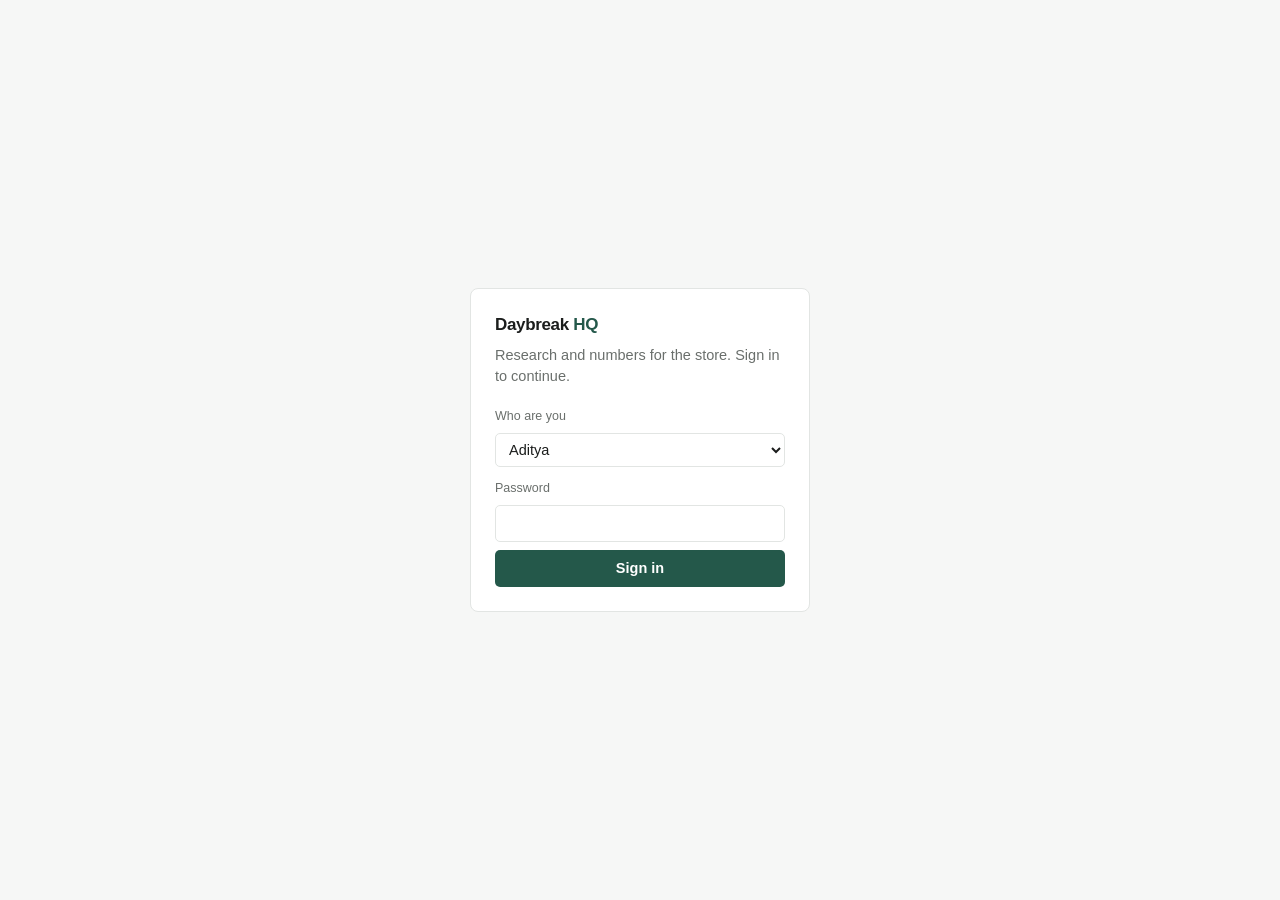
<file: dashboard/index.html>
<!doctype html>
<html lang="en">
<head>
<meta charset="utf-8">
<meta name="viewport" content="width=device-width,initial-scale=1,viewport-fit=cover">
<meta name="robots" content="noindex,nofollow">
<title>Daybreak HQ</title>
<link rel="stylesheet" href="style.css">
</head>
<body>

<div id="login" class="login">
  <form id="loginForm" class="login-box" autocomplete="on">
    <div class="brand">Daybreak <span>HQ</span></div>
    <p class="muted">Research and numbers for the store. Sign in to continue.</p>
    <label for="who">Who are you</label>
    <select id="who" name="who">
      <option>Aditya</option>
      <option>Jasper</option>
    </select>
    <label for="pw">Password</label>
    <input id="pw" name="password" type="password" autocomplete="current-password" required>
    <button type="submit" id="loginBtn">Sign in</button>
    <p id="loginErr" class="err" hidden></p>
  </form>
</div>

<div id="app" hidden>
  <header class="top">
    <div class="top-in">
      <div class="brand">Daybreak <span>HQ</span></div>
      <nav id="nav" class="nav"></nav>
      <div class="me"><span id="meName"></span> · <button type="button" class="link" id="logout">Sign out</button></div>
    </div>
  </header>
  <main id="view" class="wrap"></main>
  <footer class="wrap foot">
    <span class="tag ver">Verified</span> from an API or checked by hand
    <span class="tag est">Estimate</span> from research notes, needs checking
    <span class="tag ai">Predicted</span> scored or suggested by the model
    <span class="tag demo">Demo</span> simulated, not real store data
  </footer>
</div>

<script src="app.js"></script>
</body>
</html>
</file>
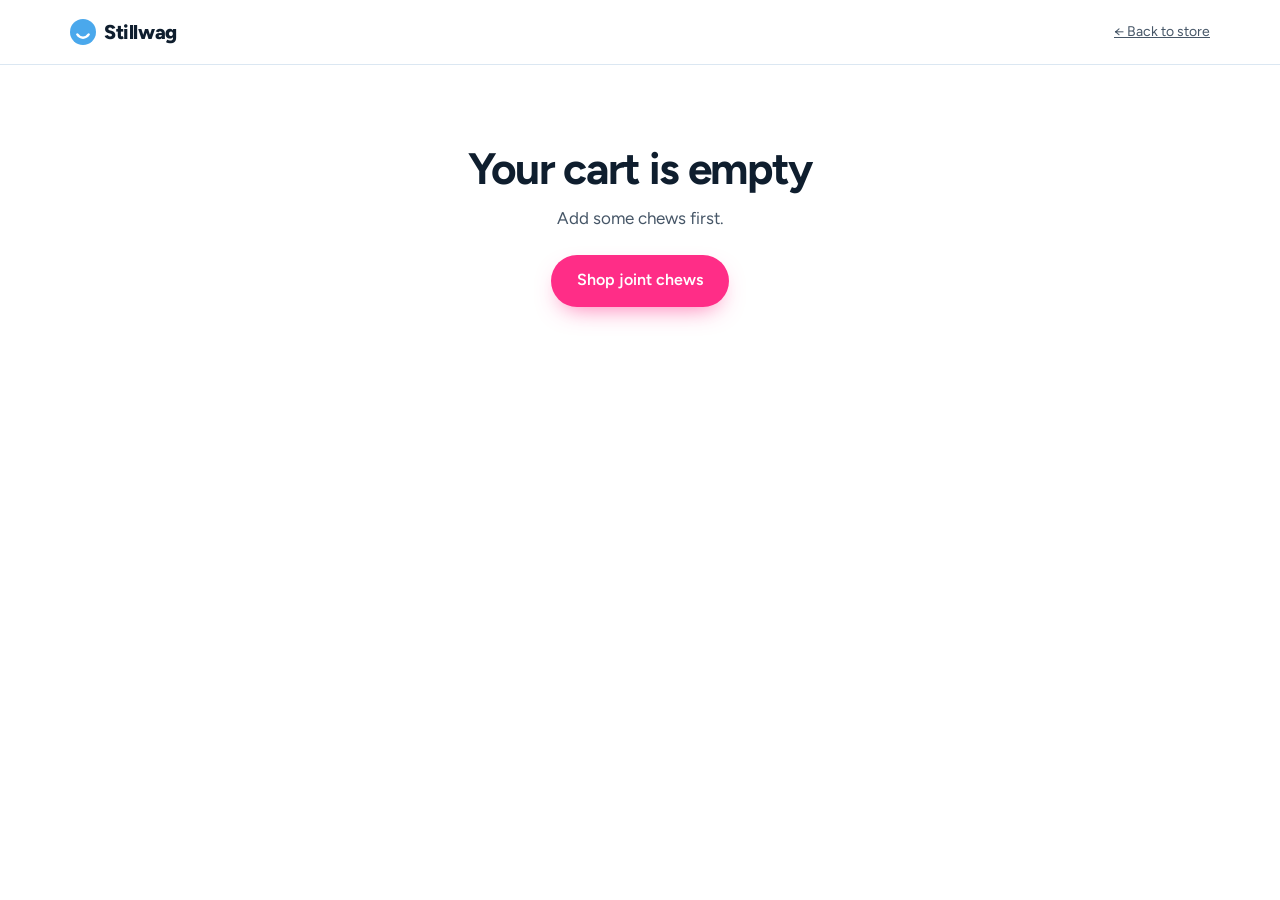
<file: store/checkout.html>
<!doctype html>
<html lang="en">
<head>
<meta charset="utf-8">
<meta name="viewport" content="width=device-width,initial-scale=1">
<title>Checkout · Stillwag</title>
<meta name="robots" content="noindex">
<link rel="preconnect" href="https://fonts.googleapis.com"><link rel="preconnect" href="https://fonts.gstatic.com" crossorigin>
<link href="https://fonts.googleapis.com/css2?family=Figtree:wght@400;500;600;700;800&display=swap" rel="stylesheet">
<link rel="stylesheet" href="styles.css">
</head>
<body>
<header class="top">
  <div class="wrap">
    <a class="logo" href="./"><svg viewBox="0 0 32 32" aria-hidden="true"><circle cx="16" cy="16" r="16" fill="#4aa8ec"/><path d="M9 19c2 3 5 4 7 4s5-1 7-4" stroke="#fff" stroke-width="3" fill="none" stroke-linecap="round"/></svg>Stillwag</a>
    <a href="./" style="font-size:14px;color:var(--ink-2)">← Back to store</a>
  </div>
</header>

<main id="co-main">
  <form class="wrap co" id="co-form" novalidate>
    <div class="rise">
      <h2>Checkout</h2>
      <fieldset><legend>Contact</legend>
        <div class="f"><input type="email" name="email" placeholder="Email" required autocomplete="email">
        <label style="font-size:14px;display:flex;gap:8px;align-items:center"><input type="checkbox" name="news" style="width:16px;height:16px"> Email me dosing tips and offers</label></div>
      </fieldset>
      <fieldset><legend>Shipping address</legend>
        <div class="f">
          <div class="f2"><input name="first" placeholder="First name" required autocomplete="given-name"><input name="last" placeholder="Last name" required autocomplete="family-name"></div>
          <input name="address" placeholder="Address" required autocomplete="address-line1">
          <input name="apt" placeholder="Apartment, suite (optional)" autocomplete="address-line2">
          <div class="f3"><input name="city" placeholder="City" required autocomplete="address-level2">
            <select name="state" required autocomplete="address-level1"><option value="">State</option></select>
            <input name="zip" placeholder="ZIP" required pattern="\d{5}(-\d{4})?" inputmode="numeric" autocomplete="postal-code"></div>
          <input name="phone" type="tel" placeholder="Phone (for delivery updates, optional)" autocomplete="tel">
        </div>
      </fieldset>
      <fieldset><legend>Payment</legend>
        <div class="notice"><b>Test mode.</b> Payments aren't connected yet, so no card is taken. Once the Shopify store details are added in <code>config.js</code>, Checkout goes straight to Shopify's secure checkout instead of this page.</div>
      </fieldset>
      <button class="btn btn-pink btn-block" style="margin-top:22px" id="place">Place test order</button>
    </div>

    <aside class="summary rise" data-d="100">
      <h3 style="font-size:18px;margin-bottom:6px">Order summary</h3>
      <div id="sum-lines"></div>
      <div class="sum" style="margin-top:14px">
        <div class="row"><span>Subtotal</span><span id="s-sub"></span></div>
        <div class="row"><span>Shipping</span><span id="s-ship"></span></div>
        <div class="row total"><span>Total</span><span id="s-total"></span></div>
      </div>
    </aside>
  </form>
</main>

<script src="config.js"></script>
<script src="app.js"></script>
<script>
(function(){
  const S = STORE, $ = s => document.querySelector(s);
  const states = "AL AK AZ AR CA CO CT DE DC FL GA HI ID IL IN IA KS KY LA ME MD MA MI MN MS MO MT NE NV NH NJ NM NY NC ND OH OK OR PA RI SC SD TN TX UT VT VA WA WV WI WY".split(" ");
  $('select[name=state]').insertAdjacentHTML('beforeend', states.map(s => `<option>${s}</option>`).join(''));

  const lines = Cart.lines;
  if (!lines.length) { $('#co-main').innerHTML = '<div class="done-box"><h2>Your cart is empty</h2><p class="sub" style="margin:12px auto 24px">Add some chews first.</p><a class="btn btn-pink" href="./#shop">Shop joint chews</a></div>'; return; }

  const sub = Cart.subtotal(), ship = sub >= S.freeShippingAt ? 0 : 5.95;
  $('#sum-lines').innerHTML = lines.map(l => { const p = S.products[l.id]; return `<div class="line"><img src="${p.img}" alt=""><div><b>${p.name}</b><small>${p.sub}${l.sub ? ' · Monthly, 15% off' : ''} · Qty ${l.qty}</small></div><b>${Cart.money(Cart.unitPrice(l) * l.qty)}</b></div>`; }).join('');
  $('#s-sub').textContent = Cart.money(sub);
  $('#s-ship').textContent = ship ? Cart.money(ship) : 'Free';
  $('#s-total').textContent = Cart.money(sub + ship);

  $('#co-form').addEventListener('submit', e => {
    e.preventDefault();
    const f = e.target;
    if (!f.checkValidity()) { f.reportValidity(); return; }
    const order = 'SW' + Math.floor(100000 + Math.random() * 900000);
    const email = f.email.value;
    Cart.clear();
    $('#co-main').innerHTML = `<div class="done-box rise in"><div class="ok"><svg width="30" height="30" viewBox="0 0 20 20"><path d="M5 10.5l3 3 7-7" fill="none" stroke="#1f6fae" stroke-width="2.2" stroke-linecap="round"/></svg></div>
      <h2>Thanks, ${f.first.value.replace(/[<>&"]/g,'')}!</h2><p class="sub" style="margin:12px auto 8px">Test order <b>${order}</b> placed. In live mode a confirmation would go to ${email.replace(/[<>&"]/g,'')}.</p>
      <p class="sub" style="margin:0 auto 24px">Total: ${Cart.money(sub + ship)}</p><a class="btn btn-ink" href="./">Back to store</a></div>`;
    scrollTo(0, 0);
  });
})();
</script>
</body>
</html>
</file>
<file: dashboard/style.css>
/* Plain working tool: system font, white page, thin rules, tables over cards. */
:root{
  --bg:#ffffff; --bg2:#f6f7f6; --fg:#1b1d1c; --muted:#6a6f6c; --line:#e2e5e3;
  --accent:#24584a; --accent-soft:#e6efeb;
  --good:#1f7a3f; --warn:#a86a00; --bad:#bf2d22;
  --ver:#1f7a3f; --est:#9a6400; --ai:#5b4bb0; --demo:#6a6f6c;
  --font:-apple-system,BlinkMacSystemFont,"Segoe UI",Roboto,Helvetica,Arial,sans-serif;
  --mono:ui-monospace,SFMono-Regular,Menlo,Consolas,monospace;
}
@media (prefers-color-scheme:dark){:root{
  --bg:#141615; --bg2:#1c1f1e; --fg:#e4e7e5; --muted:#99a09c; --line:#2d3230;
  --accent:#7cc3ad; --accent-soft:#1f2d29;
  --good:#5fc485; --warn:#e0a94a; --bad:#f07a6e;
  --ver:#5fc485; --est:#e0a94a; --ai:#a99cf0; --demo:#99a09c; color-scheme:dark}}
*{box-sizing:border-box}
html,body{margin:0}
body{background:var(--bg);color:var(--fg);font-family:var(--font);font-size:14.5px;line-height:1.45;-webkit-font-smoothing:antialiased}
[hidden]{display:none!important}
a{color:var(--accent)}
h1,h2,h3{margin:0;font-weight:650;letter-spacing:-.01em;text-wrap:balance}
h1{font-size:22px}
h2{font-size:17px}
h3{font-size:14.5px}
p{margin:0}
.muted{color:var(--muted)}
.small{font-size:12.5px}
.num{font-variant-numeric:tabular-nums}
.wrap{max-width:1120px;margin:0 auto;padding-left:max(16px,env(safe-area-inset-left,0px));padding-right:max(16px,env(safe-area-inset-right,0px))}

/* login */
.login{min-height:100vh;display:grid;place-items:center;padding:24px 16px;background:var(--bg2)}
.login-box{width:100%;max-width:340px;display:grid;gap:8px;background:var(--bg);border:1px solid var(--line);border-radius:8px;padding:24px}
.login-box p{margin-bottom:8px}
.login-box label{font-size:12.5px;color:var(--muted);margin-top:4px}
.brand{font-weight:700;font-size:17px;letter-spacing:-.02em}
.brand span{color:var(--accent)}
.err{color:var(--bad);font-size:13px}

/* inputs */
input,select,textarea,button{font:inherit;color:inherit}
input,select,textarea{background:var(--bg);border:1px solid var(--line);border-radius:5px;padding:7px 9px;width:100%;min-width:0}
input:focus,select:focus,textarea:focus,button:focus-visible{outline:2px solid var(--accent);outline-offset:1px}
button{background:var(--accent);color:var(--bg);border:0;border-radius:5px;padding:8px 14px;cursor:pointer;font-weight:600}
button.sec{background:transparent;color:var(--fg);border:1px solid var(--line);font-weight:500}
button.link{background:none;color:var(--accent);padding:0;font-weight:500}
button.x{background:none;color:var(--muted);padding:0 4px;font-weight:400}
button:disabled{opacity:.6;cursor:default}

/* header */
.top{position:sticky;top:0;z-index:5;background:var(--bg);border-bottom:1px solid var(--line)}
.top-in{max-width:1120px;margin:0 auto;display:flex;align-items:center;gap:20px;padding:10px max(16px,env(safe-area-inset-right,0px)) 10px max(16px,env(safe-area-inset-left,0px));flex-wrap:wrap}
.nav{display:flex;gap:2px;flex-wrap:wrap;flex:1;min-width:0}
.stack{display:grid;gap:32px}
.nav a{color:var(--muted);text-decoration:none;padding:6px 10px;border-radius:5px;font-weight:500}
.nav a:hover{color:var(--fg);background:var(--bg2)}
.nav a.on{color:var(--fg);background:var(--accent-soft)}
.me{font-size:13px;color:var(--muted)}

main.wrap{padding-block:24px 40px;display:grid;grid-template-columns:minmax(0,1fr);gap:32px}
section,.stack{grid-template-columns:minmax(0,1fr)}
.foot{padding-block:16px 32px;border-top:1px solid var(--line);font-size:12.5px;color:var(--muted);display:flex;gap:6px 14px;flex-wrap:wrap;align-items:center}

/* sections */
.head{display:flex;justify-content:space-between;align-items:end;gap:12px;flex-wrap:wrap}
.head p{max-width:68ch}
section{display:grid;gap:12px;min-width:0;align-content:start}
.cols{display:grid;grid-template-columns:repeat(auto-fit,minmax(300px,1fr));gap:24px 32px}
.cols>*{min-width:0}
.box{border:1px solid var(--line);border-radius:8px;padding:16px;display:grid;gap:10px;min-width:0}

/* stats row */
.stats{display:grid;grid-template-columns:repeat(auto-fit,minmax(150px,1fr));border:1px solid var(--line);border-radius:8px;overflow:hidden}
.stat{padding:12px 14px;border-right:1px solid var(--line);border-bottom:1px solid var(--line);margin:0 -1px -1px 0;display:grid;gap:2px}
.stat .k{font-size:12px;color:var(--muted)}
.stat .v{font-size:21px;font-weight:650;font-variant-numeric:tabular-nums}
.stat .s{font-size:12px;color:var(--muted)}

/* tags */
.tag{display:inline-block;font-size:11px;font-weight:600;padding:1px 6px;border-radius:3px;border:1px solid currentColor;line-height:1.5;white-space:nowrap;vertical-align:1px}
.tag.ver{color:var(--ver)} .tag.est{color:var(--est)} .tag.ai{color:var(--ai)} .tag.demo{color:var(--demo)} .tag.none{color:var(--muted);border-style:dashed}
.dot{display:inline-block;width:8px;height:8px;border-radius:50%;margin-right:6px;vertical-align:0}
.good{color:var(--good)} .warn{color:var(--warn)} .bad{color:var(--bad)}
.dot.good{background:var(--good)} .dot.warn{background:var(--warn)} .dot.bad{background:var(--bad)}

/* tables */
.tbl{overflow-x:auto;border:1px solid var(--line);border-radius:8px}
table{border-collapse:collapse;width:100%;font-variant-numeric:tabular-nums}
th,td{text-align:left;padding:8px 10px;border-bottom:1px solid var(--line);vertical-align:top}
th{font-size:12px;font-weight:600;color:var(--muted);background:var(--bg2);white-space:nowrap}
th.sort{cursor:pointer}
tr:last-child td{border-bottom:0}
td.r,th.r{text-align:right}
tr.cur td{background:var(--accent-soft)}
.score{font-weight:700}
.bar{height:6px;background:var(--bg2);border-radius:3px;overflow:hidden;min-width:60px}
.bar i{display:block;height:100%;background:var(--accent)}

/* forms */
.form{display:grid;grid-template-columns:repeat(auto-fit,minmax(150px,1fr));gap:10px;align-items:end}
.form label{display:grid;gap:3px;font-size:12px;color:var(--muted)}
.form .wide{grid-column:1/-1}
.range{display:grid;gap:4px}
.range .lab{display:flex;justify-content:space-between;font-size:12.5px}
.range .lab b{font-variant-numeric:tabular-nums}
input[type=range]{padding:0;border:0;accent-color:var(--accent)}

ol.list,ul.list{margin:0;padding-left:20px;display:grid;gap:6px}
.empty{border:1px dashed var(--line);border-radius:8px;padding:20px;color:var(--muted);text-align:center}
.chart{width:100%;height:auto;display:block}
.chart text{fill:var(--muted);font-size:11px;font-family:var(--font)}
.chart .grid{stroke:var(--line)}
.funnel{display:grid;gap:8px}
.funnel .row{display:grid;grid-template-columns:120px 1fr 90px;gap:10px;align-items:center;font-size:13px}
.funnel .track{height:18px;background:var(--bg2);border-radius:3px;overflow:hidden}
.funnel .track i{display:block;height:100%;background:var(--accent);opacity:.85}
.note{font-size:12.5px;color:var(--muted);border-left:2px solid var(--line);padding-left:10px}
.chips{display:flex;gap:6px;flex-wrap:wrap}
.chips a{border:1px solid var(--line);border-radius:14px;padding:3px 10px;text-decoration:none;font-size:13px}
.chips label{flex-wrap:wrap;min-width:0}
.chips input[type=file]{max-width:100%}
.chips a:hover{border-color:var(--accent)}

@media (max-width:640px){
  .top-in{gap:8px}
  .nav{order:3;flex-basis:100%;overflow-x:auto;flex-wrap:nowrap}
  .nav a{white-space:nowrap}
  .funnel .row{grid-template-columns:90px 1fr 70px}
}
@media (prefers-reduced-motion:reduce){*{transition:none!important}}
</file>
<file: store/styles.css>
:root{
  --sky-50:#f3f9ff; --sky-100:#e3f1fd; --sky-200:#c6e3fb; --sky-300:#9fd0f7; --sky-500:#4aa8ec; --sky-700:#1f6fae;
  --ink:#0f1e2e; --ink-2:#465667; --line:#dbe7f2; --white:#fff;
  --pink:#ff2d87; --pink-soft:#ffe3ef;
  --ease-out:cubic-bezier(.16,1,.3,1);
  --r:14px;
}
*{box-sizing:border-box;margin:0;padding:0}
html{scroll-behavior:smooth}
body{font-family:"Figtree",system-ui,sans-serif;color:var(--ink);background:var(--white);line-height:1.55;-webkit-font-smoothing:antialiased}
img{display:block;max-width:100%}
a{color:inherit}
button{font:inherit;cursor:pointer;border:0;background:none;color:inherit}
.wrap{max-width:1180px;margin:0 auto;padding:0 20px}

/* entrances: ease-out, short travel, no bounce */
.rise{opacity:0;transform:translateY(18px);transition:opacity .7s var(--ease-out),transform .9s var(--ease-out)}
.rise.in{opacity:1;transform:none}
@media (prefers-reduced-motion:reduce){.rise{opacity:1;transform:none;transition:none}*{scroll-behavior:auto!important}}

/* bar + header */
.bar{background:var(--ink);color:#fff;text-align:center;font-size:13px;padding:8px 12px}
.bar b{color:var(--pink);font-weight:600}
header.top{position:sticky;top:0;z-index:40;background:rgba(255,255,255,.82);backdrop-filter:blur(14px);border-bottom:1px solid var(--line)}
header.top .wrap{display:flex;align-items:center;justify-content:space-between;height:64px}
.logo{display:flex;align-items:center;gap:8px;font-weight:800;font-size:20px;letter-spacing:-.02em;text-decoration:none}
.logo svg{width:26px;height:26px}
nav.links{display:flex;gap:28px;font-size:15px}
nav.links a{text-decoration:none;color:var(--ink-2)}
nav.links a:hover{color:var(--ink)}
.cart-btn{position:relative;display:flex;align-items:center;gap:6px;padding:8px 14px;border-radius:999px;border:1px solid var(--line);background:#fff;font-size:14px;font-weight:600}
.cart-btn .count{min-width:20px;height:20px;border-radius:999px;background:var(--pink);color:#fff;font-size:12px;display:grid;place-items:center;padding:0 5px}
.cart-btn .count[data-n="0"]{background:var(--sky-200);color:var(--ink)}
@media (max-width:760px){nav.links{display:none}}

/* hero */
.hero{position:relative;overflow:hidden;background:linear-gradient(180deg,var(--sky-100),#fff 92%)}
.hero .glow{position:absolute;inset:-20% -10% auto auto;width:70vw;height:70vw;max-width:900px;max-height:900px;border-radius:50%;
  background:radial-gradient(circle at 40% 40%,rgba(74,168,236,.55),rgba(159,208,247,.35) 45%,rgba(255,45,135,.12) 70%,transparent 75%);filter:blur(40px);pointer-events:none}
.hero .wrap{position:relative;display:grid;grid-template-columns:1.05fr .95fr;gap:48px;align-items:center;padding-top:64px;padding-bottom:72px}
.hero h1{font-size:clamp(40px,5.6vw,68px);line-height:1.02;letter-spacing:-.035em;font-weight:700}
.hero p.lede{font-size:18px;color:var(--ink-2);max-width:470px;margin:20px 0 28px}
.hero .ctas{display:flex;gap:12px;flex-wrap:wrap;align-items:center}
.hero .proof{display:flex;gap:10px;align-items:center;margin-top:26px;font-size:14px;color:var(--ink-2)}
.stars{color:var(--pink);letter-spacing:2px}
.hero-img{position:relative;border-radius:28px;overflow:hidden;aspect-ratio:1/1;box-shadow:0 30px 80px -30px rgba(31,111,174,.45)}
.hero-img img{width:100%;height:100%;object-fit:cover}
.glass{position:absolute;left:16px;bottom:16px;right:16px;display:flex;justify-content:space-between;gap:10px;padding:14px 16px;border-radius:16px;
  background:rgba(255,255,255,.55);backdrop-filter:blur(16px);border:1px solid rgba(255,255,255,.7);font-size:13px}
.glass b{display:block;font-size:20px;letter-spacing:-.02em}
@media (max-width:860px){.hero .wrap{grid-template-columns:1fr;padding-top:36px;gap:32px}}

.btn{display:inline-flex;align-items:center;justify-content:center;gap:8px;height:52px;padding:0 26px;border-radius:999px;font-weight:600;font-size:16px;text-decoration:none;
  transition:transform .4s var(--ease-out),background-color .25s,box-shadow .4s var(--ease-out)}
.btn:active{transform:scale(.98)}
.btn-pink{background:var(--pink);color:#fff;box-shadow:0 10px 24px -10px rgba(255,45,135,.7)}
.btn-pink:hover{background:#e81f76}
.btn-ink{background:var(--ink);color:#fff}
.btn-ghost{border:1px solid var(--line);background:#fff}
.btn-block{width:100%}
.btn[disabled]{opacity:.5;pointer-events:none}

/* strip */
.strip{border-block:1px solid var(--line);background:#fff}
.strip .wrap{display:grid;grid-template-columns:repeat(4,1fr);gap:16px;padding-top:22px;padding-bottom:22px;font-size:14px;color:var(--ink-2)}
.strip b{display:block;color:var(--ink);font-size:15px}
@media (max-width:760px){.strip .wrap{grid-template-columns:1fr 1fr}}

section{padding:88px 0}
.kicker{font-size:13px;font-weight:600;color:var(--sky-700);margin-bottom:10px}
h2{font-size:clamp(30px,3.6vw,44px);letter-spacing:-.03em;line-height:1.08;font-weight:700}
.sub{color:var(--ink-2);font-size:17px;max-width:560px;margin-top:14px}

/* problem / before-after */
.split{display:grid;grid-template-columns:1fr 1fr;gap:20px;margin-top:40px}
.card-img{position:relative;border-radius:var(--r);overflow:hidden;background:var(--sky-50);aspect-ratio:4/3}
.card-img img{width:100%;height:100%;object-fit:cover}
.tag{position:absolute;top:14px;left:14px;padding:6px 12px;border-radius:999px;font-size:13px;font-weight:600;background:#fff}
.tag.pink{background:var(--pink);color:#fff}
@media (max-width:760px){.split{grid-template-columns:1fr}}

/* buy box */
#shop{background:var(--sky-50)}
.buy{display:grid;grid-template-columns:1fr 1fr;gap:48px;align-items:start}
.gallery{position:sticky;top:88px}
.gallery .main{border-radius:20px;overflow:hidden;background:#fff;aspect-ratio:1/1}
.gallery .main img{width:100%;height:100%;object-fit:cover;transition:opacity .35s var(--ease-out)}
.thumbs{display:grid;grid-template-columns:repeat(4,1fr);gap:10px;margin-top:10px}
.thumbs button{border-radius:12px;overflow:hidden;aspect-ratio:1/1;border:2px solid transparent;background:#fff}
.thumbs button[aria-current="true"]{border-color:var(--sky-500)}
.thumbs img{width:100%;height:100%;object-fit:cover}
.buy h3{font-size:34px;letter-spacing:-.03em;line-height:1.1}
.price-row{display:flex;align-items:baseline;gap:10px;margin:12px 0 4px}
.price{font-size:28px;font-weight:700}
.compare{color:var(--ink-2);text-decoration:line-through}
.save{font-size:13px;font-weight:600;color:var(--pink);background:var(--pink-soft);padding:3px 9px;border-radius:999px}
.checks{list-style:none;margin:18px 0 22px;display:grid;gap:8px;font-size:15px}
.checks li{display:flex;gap:10px}
.checks li:before{content:"";flex:none;width:18px;height:18px;margin-top:3px;border-radius:50%;background:var(--sky-200) url("data:image/svg+xml,%3Csvg xmlns='http://www.w3.org/2000/svg' viewBox='0 0 20 20'%3E%3Cpath d='M5 10.5l3 3 7-7' fill='none' stroke='%231f6fae' stroke-width='2.2' stroke-linecap='round'/%3E%3C/svg%3E") center/14px no-repeat}
.opts{display:grid;gap:10px}
.opt{position:relative;display:flex;align-items:center;justify-content:space-between;gap:12px;padding:16px 18px;border-radius:var(--r);border:1.5px solid var(--line);background:#fff;cursor:pointer;
  transition:border-color .25s,box-shadow .4s var(--ease-out)}
.opt input{position:absolute;opacity:0}
.opt .l b{display:block;font-size:16px}
.opt .l span{font-size:13px;color:var(--ink-2)}
.opt .r{text-align:right}
.opt .r b{display:block;font-size:17px}
.opt .r s{font-size:13px;color:var(--ink-2)}
.opt:has(input:checked){border-color:var(--sky-500);box-shadow:0 0 0 3px var(--sky-100)}
.opt .pill{position:absolute;top:-10px;right:14px;font-size:11px;font-weight:700;letter-spacing:.02em;background:var(--pink);color:#fff;padding:3px 9px;border-radius:999px}
.sub-toggle{display:flex;align-items:flex-start;gap:12px;margin:14px 0 18px;padding:14px 16px;border-radius:var(--r);background:#fff;border:1.5px dashed var(--sky-300);cursor:pointer;font-size:14px}
.sub-toggle input{margin-top:3px;accent-color:var(--sky-700);width:18px;height:18px}
.sub-toggle b{display:block;font-size:15px}
.qty-row{display:flex;gap:10px}
.qty{display:flex;align-items:center;border:1px solid var(--line);border-radius:999px;background:#fff;height:52px}
.qty button{width:44px;height:100%;font-size:20px}
.qty span{min-width:24px;text-align:center;font-weight:600}
.fine{font-size:13px;color:var(--ink-2);margin-top:12px;text-align:center}
@media (max-width:860px){.buy{grid-template-columns:1fr;gap:28px}.gallery{position:static}}

/* ingredients */
.grid3{display:grid;grid-template-columns:repeat(3,1fr);gap:16px;margin-top:40px}
.ing{padding:24px;border-radius:var(--r);border:1px solid var(--line);background:#fff}
.ing .mg{font-size:13px;font-weight:600;color:var(--sky-700)}
.ing h4{font-size:19px;margin:6px 0 6px;letter-spacing:-.01em}
.ing p{font-size:15px;color:var(--ink-2)}
@media (max-width:860px){.grid3{grid-template-columns:1fr}}
.chews{display:grid;grid-template-columns:1fr 1fr;gap:40px;align-items:center}
.chews .card-img{aspect-ratio:1/1}
@media (max-width:860px){.chews{grid-template-columns:1fr}}

/* timeline */
.steps{display:grid;grid-template-columns:repeat(3,1fr);gap:16px;margin-top:40px}
.step{padding:24px;border-radius:var(--r);background:linear-gradient(180deg,var(--sky-100),#fff)}
.step b{font-size:15px;color:var(--sky-700)}
.step h4{font-size:20px;margin:6px 0}
.step p{color:var(--ink-2);font-size:15px}
@media (max-width:860px){.steps{grid-template-columns:1fr}}

/* reviews */
.reviews{display:grid;grid-template-columns:repeat(3,1fr);gap:16px;margin-top:40px}
.rev{padding:24px;border-radius:var(--r);border:1px solid var(--line);background:#fff;display:flex;flex-direction:column;gap:12px}
.rev p{font-size:15px}
.rev small{color:var(--ink-2)}
@media (max-width:860px){.reviews{grid-template-columns:1fr}}

/* faq */
.faq{max-width:760px;margin:36px auto 0}
.faq details{border-bottom:1px solid var(--line)}
.faq summary{list-style:none;cursor:pointer;padding:20px 0;font-weight:600;font-size:17px;display:flex;justify-content:space-between;gap:16px}
.faq summary::-webkit-details-marker{display:none}
.faq summary:after{content:"+";font-weight:400;font-size:22px;line-height:1;color:var(--sky-700);transition:transform .4s var(--ease-out)}
.faq details[open] summary:after{transform:rotate(45deg)}
.faq .a{padding:0 0 20px;color:var(--ink-2);font-size:15px}

footer{background:var(--ink);color:#c9d6e3;padding:56px 0 40px;font-size:14px}
footer .wrap{display:grid;grid-template-columns:2fr 1fr 1fr;gap:32px}
footer h5{color:#fff;font-size:14px;margin-bottom:10px}
footer a{display:block;text-decoration:none;margin:6px 0;color:#c9d6e3}
footer .legal{grid-column:1/-1;border-top:1px solid #24384c;padding-top:20px;font-size:12px;color:#8aa0b5}
@media (max-width:760px){footer .wrap{grid-template-columns:1fr 1fr}footer .wrap>div:first-child{grid-column:1/-1}}

/* sticky mobile buy */
.sticky-buy{position:fixed;left:12px;right:12px;bottom:12px;z-index:35;display:none;align-items:center;justify-content:space-between;gap:12px;padding:10px 10px 10px 18px;border-radius:999px;
  background:rgba(255,255,255,.9);backdrop-filter:blur(14px);border:1px solid var(--line);box-shadow:0 12px 40px -12px rgba(15,30,46,.3);
  transform:translateY(140%);transition:transform .6s var(--ease-out)}
.sticky-buy.show{transform:none}
.sticky-buy .btn{height:44px;padding:0 20px;font-size:15px}
@media (max-width:860px){.sticky-buy{display:flex}}

/* cart drawer */
.scrim{position:fixed;inset:0;z-index:60;background:rgba(15,30,46,.35);opacity:0;pointer-events:none;transition:opacity .4s var(--ease-out)}
.drawer{position:fixed;top:0;right:0;bottom:0;z-index:61;width:min(420px,100%);background:#fff;display:flex;flex-direction:column;
  transform:translateX(100%);transition:transform .55s var(--ease-out)}
body.cart-open .scrim{opacity:1;pointer-events:auto}
body.cart-open .drawer{transform:none}
.drawer header{display:flex;justify-content:space-between;align-items:center;padding:20px 22px;border-bottom:1px solid var(--line)}
.drawer header h3{font-size:19px}
.drawer .x{width:36px;height:36px;border-radius:50%;font-size:22px}
.drawer .x:hover{background:var(--sky-50)}
.ship{padding:14px 22px;background:var(--sky-50);font-size:13px}
.ship .track{height:6px;border-radius:9px;background:var(--sky-200);margin-top:8px;overflow:hidden}
.ship .fill{height:100%;background:var(--sky-500);border-radius:9px;transition:width .6s var(--ease-out)}
.ship.done .fill{background:var(--pink)}
.lines{flex:1;overflow:auto;padding:8px 22px}
.line{display:grid;grid-template-columns:72px 1fr auto;gap:14px;padding:16px 0;border-bottom:1px solid var(--line);align-items:center}
.line img{width:72px;height:72px;border-radius:12px;object-fit:cover;background:var(--sky-50)}
.line b{font-size:15px;display:block}
.line small{color:var(--ink-2);display:block}
.line .qty{height:34px;margin-top:8px;width:max-content}
.line .qty button{width:32px;font-size:16px}
.line .rm{font-size:12px;color:var(--ink-2);text-decoration:underline;margin-top:6px}
.empty{padding:48px 0;text-align:center;color:var(--ink-2)}
.upsell{margin:14px 22px;padding:14px;border-radius:var(--r);border:1px solid var(--line);display:grid;grid-template-columns:56px 1fr auto;gap:12px;align-items:center;font-size:14px}
.upsell img{width:56px;height:56px;border-radius:10px;object-fit:cover}
.upsell button{padding:8px 14px;border-radius:999px;background:var(--ink);color:#fff;font-size:13px;font-weight:600}
.drawer footer.sum{background:#fff;color:var(--ink);padding:18px 22px 22px;border-top:1px solid var(--line);display:block}
.sum .row{display:flex;justify-content:space-between;margin-bottom:6px;font-size:15px}
.sum .row.total{font-weight:700;font-size:18px;margin:10px 0 14px}

.toast{position:fixed;left:50%;bottom:24px;z-index:70;transform:translate(-50%,20px);opacity:0;background:var(--ink);color:#fff;padding:12px 18px;border-radius:999px;font-size:14px;
  transition:opacity .35s var(--ease-out),transform .5s var(--ease-out);pointer-events:none}
.toast.show{opacity:1;transform:translate(-50%,0)}

/* checkout page */
.co{display:grid;grid-template-columns:1.2fr .8fr;gap:40px;padding:40px 20px 80px}
.co h2{font-size:28px;margin-bottom:6px}
.co fieldset{border:0;margin-top:26px}
.co legend{font-weight:700;font-size:17px;margin-bottom:12px}
.f{display:grid;gap:10px}
.f2{display:grid;grid-template-columns:1fr 1fr;gap:10px}
.f3{display:grid;grid-template-columns:1.4fr 1fr 1fr;gap:10px}
.co input,.co select{width:100%;height:50px;padding:0 14px;border-radius:12px;border:1px solid var(--line);font:inherit;font-size:15px;background:#fff;transition:border-color .2s,box-shadow .3s var(--ease-out)}
.co input:focus,.co select:focus{outline:0;border-color:var(--sky-500);box-shadow:0 0 0 3px var(--sky-100)}
.co input:user-invalid{border-color:var(--pink)}
.notice{margin-top:14px;padding:12px 14px;border-radius:12px;background:var(--pink-soft);font-size:13px}
.summary{background:var(--sky-50);border-radius:20px;padding:24px;position:sticky;top:88px;align-self:start}
.summary .line{grid-template-columns:56px 1fr auto}
.summary .line img{width:56px;height:56px}
.done-box{max-width:560px;margin:80px auto;text-align:center;padding:0 20px}
.done-box .ok{width:64px;height:64px;border-radius:50%;background:var(--sky-100);display:grid;place-items:center;margin:0 auto 18px}
@media (max-width:860px){.co{grid-template-columns:1fr}.summary{position:static;order:-1}.f3{grid-template-columns:1fr 1fr}.f3>*:first-child{grid-column:1/-1}}
</file>
